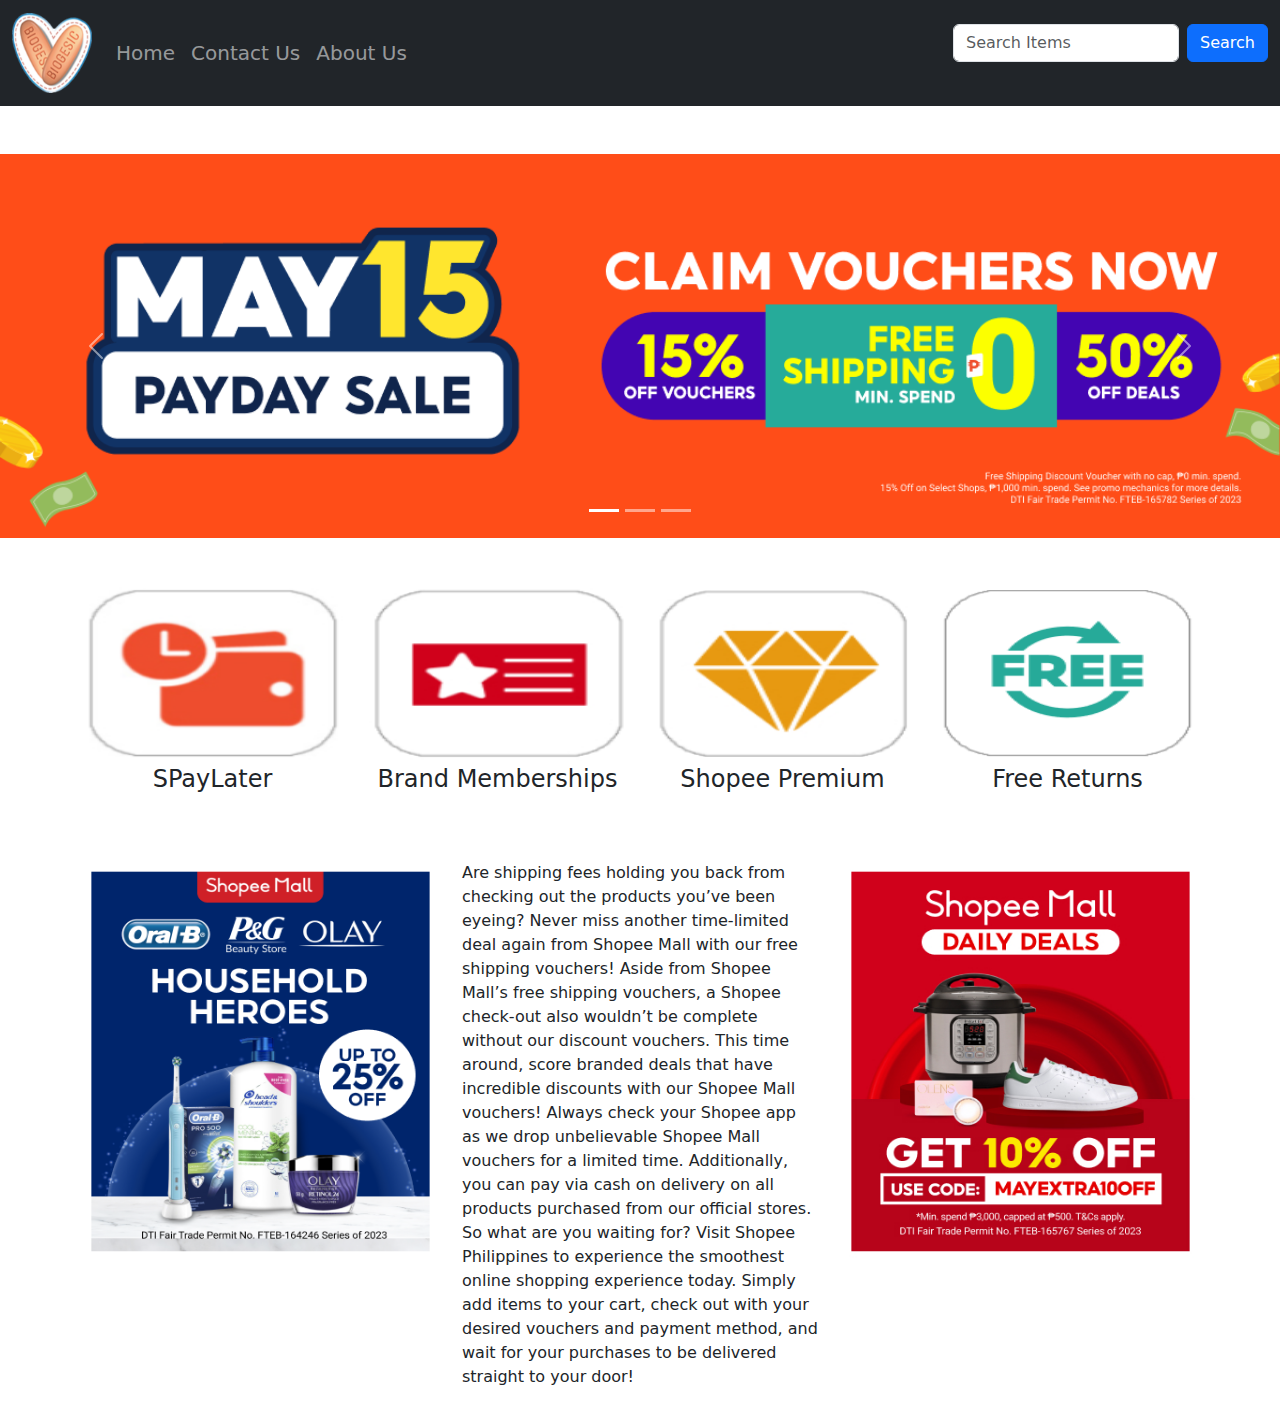
<file: activity/activity/activity.html>
<html lang="en">
<head>
    <meta charset="UTF-8">
    <meta http-equiv="X-UA-Compatible" content="IE=edge">
    <meta name="viewport" content="width=device-width, initial-scale=1.0">
    <link href="https://cdn.jsdelivr.net/npm/bootstrap@5.2.3/dist/css/bootstrap.min.css" rel="stylesheet">
    <link rel="stylesheet" href="https://cdnjs.cloudflare.com/ajax/libs/font-awesome/6.4.0/css/all.min.css" integrity="sha512-iecdLmaskl7CVkqkXNQ/ZH/XLlvWZOJyj7Yy7tcenmpD1ypASozpmT/E0iPtmFIB46ZmdtAc9eNBvH0H/ZpiBw==" crossorigin="anonymous" referrerpolicy="no-referrer" />
    <link rel="stylesheet" href="./css/style.css">
    <link rel="icon" type="image/x-icon" href="./img/logo.png">

    <title>Activity</title>
</head>
<body>

    <nav class="navbar navbar-expand-sm navbar-dark bg-dark">
        <div class="container-fluid">
          <a class="navbar-brand" href="#"><img id="logo" src="img/logo.png"></a>
          <button class="navbar-toggler" type="button" data-bs-toggle="collapse" data-bs-target="#mynavbar">
            <span class="navbar-toggler-icon"></span>
          </button>
          <div class="collapse navbar-collapse" id="mynavbar">
            <ul class="navbar-nav me-auto">
              <li class="nav-item">
                <a class="nav-link" href="/Portfolio-20230513T022856Z-001/Portfolio/home.html">Home</a>
              </li>
              <li class="nav-item">
                <a class="nav-link" href="#">Contact Us</a>
              </li>
              <li class="nav-item">
                <a class="nav-link" href="#">About Us</a>
              </li>
            </ul>
            <form class="d-flex">
              <input class="form-control me-2" type="text" placeholder="Search Items">
              <button class="btn btn-primary" type="button">Search</button>
            </form>
          </div>
        </div>
      </nav>

    <!--<div class="container mt-5">
      <div class="row">
        <div class="col-lg-12">
          <img  class="w-100" src="./img/bg.png" alt="" srcset="">
        </div>
      </div>  
    </div>-->

    <section>
      <!-- Carousel -->
      <div id="documentaries" class="carousel slide" data-bs-ride="carousel">
      
        <!-- Indicators/dots -->
        <div class="carousel-indicators">
          <button type="button" data-bs-target="#documentaries" data-bs-slide-to="0" class="active"></button>
          <button type="button" data-bs-target="#documentaries" data-bs-slide-to="1"></button>
          <button type="button" data-bs-target="#documentaries" data-bs-slide-to="2"></button>
        </div>
      
        <!-- The slideshow/carousel -->
        <div class="carousel-inner mt-5">
          <div class="carousel-item active">
            <img src="img/bg.png" alt="" class="d-block w-100">
          </div>
          <div class="carousel-item">
            <img src="img/bg1.png" alt="" class="d-block w-100">
          </div>
          <div class="carousel-item">
            <img src="img/bg2.png" alt="" class="d-block w-100">
          </div>
        </div>
      
        <!-- Left and right controls/icons -->
        <button class="carousel-control-prev" type="button" data-bs-target="#documentaries" data-bs-slide="prev">
          <span class="carousel-control-prev-icon"></span>
        </button>
        <button class="carousel-control-next" type="button" data-bs-target="#documentaries" data-bs-slide="next">
          <span class="carousel-control-next-icon"></span>
        </button>
      </div>
      </section>

    <!--<div class="container row mt-4 text-center fa-3x ms-5">
        <div class="col-lg-3 col-6">
          <a class="text-decoration-none" href="#">
            <i class="fa-solid fa-star"></i>
            <h6 class="text mt-3 text-dark">Recommended For You</h6>
          </a>
        </div>
        <div class="col-lg-3 col-6">
          <a class="text-decoration-none" href="#">
            <i class="fa-solid fa-cart-shopping"></i>
            <h6 class="text mt-3 text-dark">Features Brand</h6>
          </a>
        </div>
        <div class="col-lg-3 col-6">
          <a class="text-decoration-none" href="#">
            <i class="fa-solid fa-clock"></i>
            <h6 class="text mt-3 text-dark">Payday</h6>
          </a>
        </div>
        <div class="col-lg-3 col-6">
          <a class="text-decoration-none" href="#">
            <i class="fa-solid fa-money-bill-1-wave"></i>
            <h6 class="text mt-3 text-dark">Vouchers</h6>
          </a>
        </div>
    </div>

    <div class="row mt-5 ms-5">
      <div class="col-lg-3 col-3">
        <img class="position-absolute start-0 w-25" src="./img/img1.jpg" alt="">
      </div>
      <div class="col-lg-3 col-3">
        <p class="position-relative start-50 end-50">
          Lorem ipsum dolor sit, amet consectetur adipisicing elit. Ex libero ipsa, expedita debitis dolorum fugiat aut deserunt, alias, pariatur impedit temporibus perferendis ab ullam odit quis error quam eum similique?
        </p>
      </div>
      <div class="col-lg-3 col-3">
        <img class="position-absolute end-0 w-25" src="./img/img2.png" alt="">
      </div>
    </div>-->

    <div class="container">
      <div class="row">
        <div class="col-lg-3 col-6 mt-5">
          <div class="tourist-spots">
            <img src="img/img3.png" alt="" class="w-100">
            <p class="p">SPayLater</p>
          </div>
        </div>
    
        <div class="col-lg-3 col-6 mt-5">
          <div class="tourist-spots">
            <img src="img/img4.png" alt="" class="w-100">
            <p class="p">Brand Memberships</p>
          </div>
        </div>
    
        <div class="col-lg-3 col-6 mt-5">
          <div class="tourist-spots">
            <img src="img/img5.png" alt="" class="w-100">
            <p class="p">Shopee Premium</p>
          </div>
        </div>
    
        <div class="col-lg-3 col-6 mt-5">
          <div class="tourist-spots">
            <img src="img/img6.png" alt="" class="w-100">
            <p class="p">Free Returns</p>
          </div>
        </div>
    
        <div class="container">
          <div class="row">
            <div class="col-lg-4 mt-5">
              <div class="tourist-spots2">
            <img src="img/img2.png" alt="" class="w-100">
          </div>
        </div>
    
        <div class="col-lg-4 mt-5">
              <div class="tourist-spots2">
            <p>
              Are shipping fees holding you back from checking out the products you’ve been eyeing? Never miss another time-limited deal again from Shopee Mall with our free shipping vouchers! Aside from Shopee Mall’s free shipping vouchers, a Shopee check-out also wouldn’t be complete without our discount vouchers. This time around, score branded deals that have incredible discounts with our Shopee Mall vouchers! Always check your Shopee app as we drop unbelievable Shopee Mall vouchers for a limited time. Additionally, you can pay via cash on delivery on all products purchased from our official stores. So what are you waiting for? Visit Shopee Philippines to experience the smoothest online shopping experience today. Simply add items to your cart, check out with your desired vouchers and payment method, and wait for your purchases to be delivered straight to your door!
            </p>
          </div>
        </div>
    
        <div class="col-lg-4 mt-5">
              <div class="tourist-spots2">
            <img src="img/img1.jpg" alt="" class="w-100">
          </div>
        </div>

    <!--<div class="container mt-5">
        <img class="position-absolute start-0" src="./img/img1.jpg" alt="">
        <img class="position-absolute end-0" src="./img/img2.png" alt="">
        <p class="text">
          Lorem ipsum dolor sit amet, consectetur adipisicing elit. Commodi, et alias libero dicta eaque sapiente ipsum soluta pariatur quam vel unde cupiditate molestias laudantium hic temporibus labore. Vitae, obcaecati ipsam.
        </p>
    </div>-->

<script src="https://cdn.jsdelivr.net/npm/bootstrap@5.2.3/dist/js/bootstrap.bundle.min.js"></script>
</body>
</html>
</file>
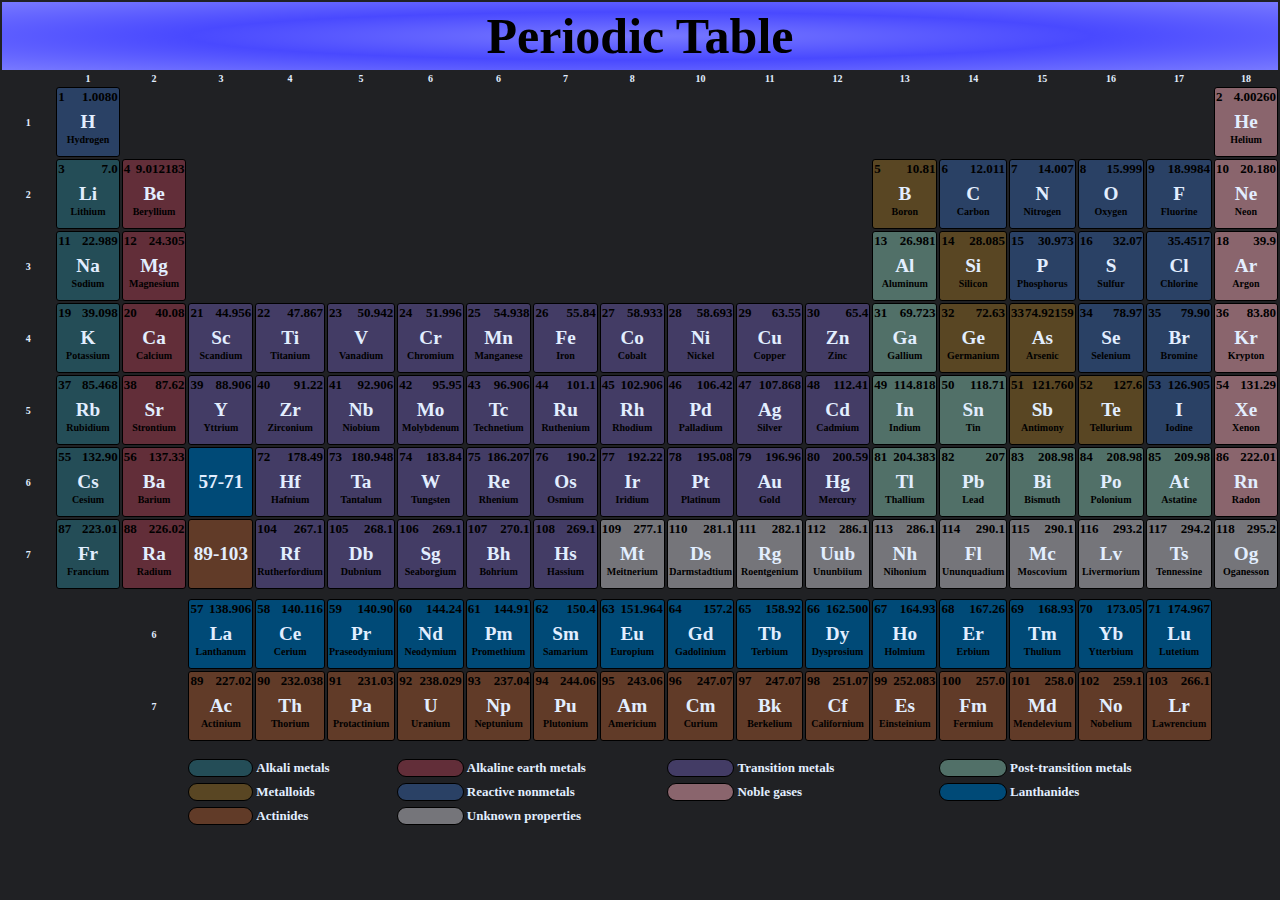
<file: activity/periodic table/periodictable.html>
<!DOCTYPE html>
<html lang="en">
  
<head>
  <meta charset="UTF-8">
  <meta name="viewport" content="width=device-width, initial-scale=1.0">
  <meta http-equiv="X-UA-Compatible" content="ie=edge">
  <link rel="stylesheet" href="./css/style.css">
  <link rel="icon" type="image/x-icon" href="img/logo.png">
  
  <title>Periodic Table</title>
</head>

<body>

   <!--<h1 class="name">Periodic Table</h1>-->
   
  <table>

    <tr>
      <th class="name" colspan="19">Periodic Table</th>
    </tr>

    <tr>
      <td class="noborder"></td>
      <td class="noborder">1</td>
      <td class="noborder">2</td>
      <td class="noborder">3</td>
      <td class="noborder">4</td>
      <td class="noborder">5</td>
      <td class="noborder">6</td>
      <td class="noborder">6</td>
      <td class="noborder">7</td>
      <td class="noborder">8</td>
      <td class="noborder">10</td>
      <td class="noborder">11</td>
      <td class="noborder">12</td>
      <td class="noborder">13</td>
      <td class="noborder">14</td>
      <td class="noborder">15</td>
      <td class="noborder">16</td>
      <td class="noborder">17</td>
      <td class="noborder">18</td>
    </tr>
    
    <tr>
      <td class="noborder">1</td>
      <td class="color_1 text_color"><sub class="an">1</sub><sub class="am">1.0080</sub><br>H<br><sup>Hydrogen</sup></abbr></td>
      <td class="noborder" colspan="16"></td>
      <td class="color_9 text_color"><sub class="an">2</sub><sub class="am">4.00260</sub><br>He<br><sup>Helium</sup></td>
    </tr>
    
    <tr>
       <td class="noborder">2</td>
       <td class="color_2"><sub class="an">3</sub><sub class="am">7.0</sub><br>Li<br><sup>Lithium</sup></td>
       <td class="color_3"><sub class="an">4</sub><sub class="am">9.012183</sub><br>Be<br><sup>Beryllium</sup></td>
       <td colspan="10" class="noborder"></td>
       <td class="color_6"><sub class="an">5</sub><sub class="am">10.81</sub><br>B<br><sup>Boron</sup></td>
       <td class="color_1"><sub class="an">6</sub><sub class="am">12.011</sub><br>C<br><sup>Carbon</sup></td>
       <td class="color_1 text_color"><sub class="an">7</sub><sub class="am">14.007</sub><br>N<br><sup>Nitrogen</sup></td>
       <td class="color_1 text_color  "><sub class="an">8</sub><sub class="am">15.999</sub><br>O<br><sup>Oxygen</sup></td>
       <td class="color_1 text_color"><sub class="an">9</sub><sub class="am">18.9984</sub><br>F<br><sup>Fluorine</sup></td>
       <td class="color_9 text_color"><sub class="an">10</sub><sub class="am">20.180</sub><br>Ne<br><sup>Neon</sup></td>
    </tr>
    
    <tr>
      <td class="noborder">3</td>
      <td class="color_2"><sub class="an">11</sub><sub class="am">22.989</sub><br>Na<br><sup>Sodium</sup></td>
      <td class="color_3"><sub class="an">12</sub><sub class="am">24.305</sub><br>Mg<br><sup>Magnesium</sup></td>
      <td colspan="10" class="noborder"></td>
      <td class="color_7"><sub class="an">13</sub><sub class="am">26.981</sub><br>Al<br><sup>Aluminum</sup></td>
      <td class="color_6"><sub class="an">14</sub><sub class="am">28.085</sub><br>Si<br><sup>Silicon</sup></td>
      <td class="color_1"><sub class="an">15</sub><sub class="am">30.973</sub><br>P<br><sup>Phosphorus</sup></td>
      <td class="color_1"><sub class="an">16</sub><sub class="am">32.07</sub><br>S<br><sup>Sulfur</sup></td>
      <td class="color_1 text_color"><sub class="am">17</sub><sub class="am">35.45</sub><br>Cl<br><sup>Chlorine</sup></td>
      <td class="color_9 text_color"><sub class="an">18</sub><sub class="am">39.9</sub><br>Ar<br><sup>Argon</sup></td>
    </tr>
    
    <tr>
      <td class="noborder">4</td>
      <td class="color_2"><sub class="an">19</sub><sub class="am">39.098</sub><br>K<br><sup>Potassium</sup></td>
      <td class="color_3"><sub class="an">20</sub><sub class="am">40.08</sub><br>Ca<br><sup>Calcium</sup></td>
      <td class="color_4"><sub class="an">21</sub><sub class="am">44.956</sub><br>Sc<br><sup>Scandium</sup></td>
      <td class="color_4"><sub class="an">22</sub><sub class="am">47.867</sub><br>Ti<br><sup>Titanium</sup></td>
      <td class="color_4"><sub class="an">23</sub><sub class="am">50.942</sub><br>V<br><sup>Vanadium</sup></td>
      <td class="color_4"><sub class="an">24</sub><sub class="am">51.996</sub><br>Cr<br><sup>Chromium</sup></td>
      <td class="color_4"><sub class="an">25</sub><sub class="am">54.938</sub><br>Mn<br><sup>Manganese</sup></td>
      <td class="color_4"><sub class="an">26</sub><sub class="am">55.84</sub><br>Fe<br><sup>Iron</sup></td>
      <td class="color_4"><sub class="an">27</sub><sub class="am">58.933</sub><br>Co<br><sup>Cobalt</sup></td>
      <td class="color_4"><sub class="an">28</sub><sub class="am">58.693</sub><br>Ni<br><sup>Nickel</sup></td>
      <td class="color_4"><sub class="an">29</sub><sub class="am">63.55</sub><br>Cu<br><sup>Copper</sup></td>
      <td class="color_4" ><sub class="an">30</sub><sub class="am">65.4</sub><br>Zn<br><sup>Zinc</sup></td>
      <td class="color_7 text_color_2"><sub class="an">31</sub><sub class="am">69.723</sub><br>Ga<br><sup>Gallium</sup></td>
      <td class="color_6"><sub class="an">32</sub><sub class="am">72.63</sub><br>Ge<br><sup>Germanium</sup></td>
      <td class="color_6"><sub class="an">33</sub><sub class="am">74.92159</sub><br>As<br><sup>Arsenic</sup></td>
      <td class="color_1"><sub class="an">34</sub><sub class="am">78.97</sub><br>Se<br><sup>Selenium</sup></td>
      <td class="color_1 text_color_2"><sub class="an">35</sub><sub class="am">79.90</sub><br>Br<br><sup>Bromine</sup></td>
      <td class="color_9 text_color"><sub class="an">36</sub><sub class="am">83.80</sub><br>Kr<br><sup>Krypton</sup></td>
    </tr>
    
    <tr>
      <td class="noborder">5</td>
      <td class="color_2"><sub class="an">37</sub><sub class="am">85.468</sub><br>Rb<br><sup>Rubidium</sup></td>
      <td class="color_3"><sub class="an">38</sub><sub class="am">87.62</sub><br>Sr<br><sup>Strontium</sup></td>
      <td class="color_4"><sub class="an">39</sub><sub class="am">88.906</sub><br>Y<br><sup>Yttrium</sup></td>
      <td class="color_4"><sub class="an">40</sub><sub class="am">91.22</sub><br>Zr<br><sup>Zirconium</sup></td>
      <td class="color_4"><sub class="an">41</sub><sub class="am">92.906</sub><br>Nb<br><sup>Niobium</sup></td>
      <td class="color_4"><sub class="an">42</sub><sub class="am">95.95</sub><br>Mo<br><sup>Molybdenum</sup></td>
      <td class="color_4 text_color_1"><sub class="an">43</sub><sub class="am">96.906</sub><br>Tc<br><sup>Technetium</sup></td>
      <td class="color_4"><sub class="an">44</sub><sub class="am">101.1</sub><br>Ru<br><sup>Ruthenium</sup></td>
      <td class="color_4"><sub class="an">45</sub><sub class="am">102.906</sub><br>Rh<br><sup>Rhodium</sup></td>
      <td class="color_4"><sub class="an">46</sub><sub class="am">106.42</sub><br>Pd<br><sup>Palladium</sup></td>
      <td class="color_4"><sub class="an">47</sub><sub class="am">107.868</sub><br>Ag<br><sup>Silver</sup></td>
      <td class="color_4"><sub class="an">48</sub><sub class="am">112.41</sub><br>Cd<br><sup>Cadmium</sup></td>
      <td class="color_7"><sub class="an">49</sub><sub class="am">114.818</sub><br>In<br><sup>Indium</sup></td>
      <td class="color_7"><sub class="an">50</sub><sub class="am">118.71</sub><br>Sn<br><sup>Tin</sup></td>
      <td class="color_6"><sub class="an">51</sub><sub class="am">121.760</sub><br>Sb<br><sup>Antimony</sup></td>
      <td class="color_6"><sub class="an">52</sub><sub class="am">127.6</sub><br>Te<br><sup>Tellurium</sup></td>
      <td class="color_1"><sub class="an">53</sub><sub class="am">126.905</sub><br>I<br><sup>Iodine</sup></td>
      <td class="color_9 text_color"><sub class="an">54</sub><sub class="am">131.29</sub><br>Xe<br><sup>Xenon</sup></td>
    </tr>
    
    <tr>
      <td class="noborder">6</td>
      <td class="color_2 text_color_2"><sub class="an">55</sub><sub class="am">132.90</sub><br>Cs<br><sup>Cesium</sup></td>
      <td class="color_3"><sub class="an">56</sub><sub class="am">137.33</sub><br>Ba<br><sup>Barium</sup></td>
      <td class="color_5">57-71</td>
      <td class="color_4"><sub class="an">72</sub><sub class="am">178.49</sub><br>Hf<br><sup>Hafnium</sup></td>
      <td class="color_4"><sub class="an">73</sub><sub class="am">180.948</sub><br>Ta<br><sup>Tantalum</sup></td>
      <td class="color_4"><sub class="an">74</sub><sub class="am">183.84</sub><br>W<br><sup>Tungsten</sup></td>
      <td class="color_4"><sub class="an">75</sub><sub class="am">186.207</sub><br>Re<br><sup>Rhenium</sup></td>
      <td class="color_4"><sub class="an">76</sub><sub class="am">190.2</sub><br>Os<br><sup>Osmium</sup></td>
      <td class="color_4"><sub class="an">77</sub><sub class="am">192.22</sub><br>Ir<br><sup>Iridium</sup></td>
      <td class="color_4"><sub class="an">78</sub><sub class="am">195.08</sub><br>Pt<br><sup>Platinum</sup></td>
      <td class="color_4"><sub class="an">79</sub><sub class="am">196.96</sub><br>Au<br><sup>Gold</sup></td>
      <td class="color_4 text_color_2"><sub class="an">80</sub><sub class="am">200.59</sub><br>Hg<br><sup>Mercury</sup></td>
      <td class="color_7"><sub class="an">81</sub><sub class="am">204.383</sub><br>Tl<br><sup>Thallium</sup></td>
      <td class="color_7"><sub class="an">82</sub><sub class="am">207</sub><br>Pb<br><sup>Lead</sup></td>
      <td class="color_7"><sub class="an">83</sub><sub class="am">208.98</sub><br>Bi<br><sup>Bismuth</sup></td>
      <td class="color_7"><sub class="an">84</sub><sub class="am">208.98</sub><br>Po<br><sup>Polonium</sup></td>
      <td class="color_7"><sub class="an">85</sub><sub class="am">209.98</sub><br>At<br><sup>Astatine</sup></td>
      <td class="color_9 text_color"><sub class="an">86</sub><sub class="am">222.01</sub><br>Rn<br><sup>Radon</sup></td>
    </tr>
    
    <tr>
      <td class="noborder">7</td>
      <td class="color_2 text_color_2"><sub class="an">87</sub><sub class="am">223.01</sub><br>Fr<br><sup>Francium</sup></td>
      <td class="color_3"><sub class="an">88</sub><sub class="am">226.02</sub><br>Ra<br><sup>Radium</sup></td>
      <td class="color_10">89-103</td>
      <td class="color_4 text_color_1"><sub class="an">104</sub><sub class="am">267.1</sub><br>Rf<br><sup>Rutherfordium</sup></td>
      <td class="color_4 text_color_1"><sub class="an">105</sub><sub class="am">268.1</sub><br>Db<br><sup>Dubnium</sup></td>
      <td class="color_4 text_color_1"><sub class="an">106</sub><sub class="am">269.1</sub><br>Sg<br><sup>Seaborgium</sup></td>
      <td class="color_4 text_color_1"><sub class="an">107</sub><sub class="am">270.1</sub><br>Bh<br><sup>Bohrium</sup></td>
      <td class="color_4 text_color_1"><sub class="an">108</sub><sub class="am">269.1</sub><br>Hs<br><sup>Hassium</sup></td>
      <td class="color_8 text_color_1"><sub class="an">109</sub><sub class="am">277.1</sub><br>Mt<br><sup>Meitnerium</sup></td>
      <td class="color_8 text_color_1"><sub class="an">110</sub><sub class="am">281.1</sub><br>Ds<br><sup>Darmstadtium</sup></td>
      <td class="color_8 text_color_1"><sub class="an">111</sub><sub class="am">282.1</sub><br>Rg<br><sup>Roentgenium</sup></td>
      <td class="color_8 text_color_1"><sub class="an">112</sub><sub class="am">286.1</sub><br>Uub<br><sup>Ununbiium</sup></td>
      <td class="color_8 text_color_1"><sub class="an">113</sub><sub class="am">286.1</sub><br>Nh<br><sup>Nihonium</sup></td>
      <td class="color_8 text_color_1"><sub class="an">114</sub><sub class="am">290.1</sub><br>Fl<br><sup>Ununquadium</sup></td>
      <td class="color_8 text_color_1"><sub class="an">115</sub><sub class="am">290.1</sub><br>Mc<br><sup>Moscovium</sup></td>
      <td class="color_8 text_color_1"><sub class="an">116</sub><sub class="am">293.2</sub><br>Lv<br><sup>Livermorium</sup></td>
      <td class="color_8 text_color_1"><sub class="an">117</sub><sub class="am">294.2</sub><br>Ts<br><sup>Tennessine</sup></td>
      <td class="color_8 text_color_1"><sub class="an">118</sub><sub class="am">295.2</sub><br>Og<br><sup>Oganesson</sup></td>
    </tr>
    
    <tr>
      <td class="noborder"></td>
    </tr>
    <tr>
      <td class="noborder"></td>
    </tr>
    
    <tr>
      <td class="noborder" colspan="2"></td>
      <td class="noborder">6</td>
      <td class="color_5"><sub class="an">57</sub><sub class="am">138.906</sub><br>La<br><sup>Lanthanum</sup></td>
      <td class="color_5"><sub class="an">58</sub><sub class="am">140.116</sub><br>Ce<br><sup>Cerium</sup></td>
      <td class="color_5"><sub class="an">59</sub><sub class="am">140.90</sub><br>Pr<br><sup>Praseodymium</sup></td>
      <td class="color_5"><sub class="an">60</sub><sub class="am">144.24</sub><br>Nd<br><sup>Neodymium</sup></td>
      <td class="color_5 text_color_1"><sub class="an">61</sub><sub class="am">144.91</sub><br>Pm<br><sup>Promethium</sup></td>
      <td class="color_5"><sub class="an">62</sub><sub class="am">150.4</sub><br>Sm<br><sup>Samarium</sup></td>
      <td class="color_5"><sub class="an">63</sub><sub class="am">151.964</sub><br>Eu<br><sup>Europium</sup></td>
      <td class="color_5"><sub class="an">64</sub><sub class="am">157.2</sub><br>Gd<br><sup>Gadolinium</sup></td>
      <td class="color_5"><sub class="an">65</sub><sub class="am">158.92</sub><br>Tb<br><sup>Terbium</sup></td>
      <td class="color_5"><sub class="an">66</sub><sub class="am">162.500</sub><br>Dy<br><sup>Dysprosium</sup></td>
      <td class="color_5"><sub class="an">67</sub><sub class="am">164.93</sub><br>Ho<br><sup>Holmium</sup></td>
      <td class="color_5"><sub class="an">68</sub><sub class="am">167.26</sub><br>Er<br><sup>Erbium</sup></td>
      <td class="color_5"><sub class="an">69</sub><sub class="am">168.93</sub><br>Tm<br><sup>Thulium</sup></td>
      <td class="color_5"><sub class="an">70</sub><sub class="am">173.05</sub><br>Yb<br><sup>Ytterbium</sup></td>
      <td class="color_5"><sub class="an">71</sub><sub class="am">174.967</sub><br>Lu<br><sup>Lutetium</sup></td>
    </tr>
    
    <tr>
      <td class="noborder" colspan="2"></td>
      <td class="noborder">7</td>
      <td class="color_10"><sub class="an">89</sub><sub class="am">227.02</sub><br>Ac<br><sup>Actinium</sup></td>
      <td class="color_10"><sub class="an">90</sub><sub class="am">232.038</sub><br>Th<br><sup>Thorium</sup></td>
      <td class="color_10"><sub class="an">91</sub><sub class="am">231.03</sub><br>Pa<br><sup>Protactinium</sup></td>
      <td class="color_10"><sub class="an">92</sub><sub class="am">238.029</sub><br>U<br><sup>Uranium</sup></td>
      <td class="color_10 text_color_1"><sub class="an">93</sub><sub class="am">237.04</sub><br>Np<br><sup>Neptunium</sup></td>
      <td class="color_10 text_color_1"><sub class="an">94</sub><sub class="am">244.06</sub><br>Pu<br><sup>Plutonium</sup></td>
      <td class="color_10 text_color_1"><sub class="an">95</sub><sub class="am">243.06</sub><br>Am<br><sup>Americium</sup></td>
      <td class="color_10 text_color_1"><sub class="an">96</sub><sub class="am">247.07</sub><br>Cm<br><sup>Curium</sup></td>
      <td class="color_10 text_color_1"><sub class="an">97</sub><sub class="am">247.07</sub><br>Bk<br><sup>Berkelium</sup></td>
      <td class="color_10 text_color_1"><sub class="an">98</sub><sub class="am">251.07</sub><br>Cf<br><sup>Californium</sup></td>
      <td class="color_10 text_color_1"><sub class="an">99</sub><sub class="am">252.083</sub><br>Es<br><sup>Einsteinium</sup></td>
      <td class="color_10 text_color_1"><sub class="an">100</sub><sub class="am">257.0</sub><br>Fm<br><sup>Fermium</sup></td>
      <td class="color_10 text_color_1"><sub class="an">101</sub><sub class="am">258.0</sub><br>Md<br><sup>Mendelevium</sup></td>
      <td class="color_10 text_color_1"><sub class="an">102</sub><sub class="am">259.1</sub><br>No<br><sup>Nobelium</sup></td>
      <td class="color_10 text_color_1"><sub class="an">103</sub><sub class="am">266.1</sub><br>Lr<br><sup>Lawrencium</sup></td>
    </tr>

    <tr>
      <td class="noborder"></td>
    </tr>
    
    <tr>
      <td class="noborder"></td>
    </tr>

    <tr>
      <td class="noborder"></td>
    </tr>

    <tr>
      <td class="noborder"></td>
    </tr>
    
    <tr>
        <td colspan="3" class="noborder"></td>
        <td class="box c1"></td>
        <td class="colors_mean" colspan="2"><!--<a href="#">Alkali metals</a>-->Alkali metals</td>
        <!--<td class="noborder"></td>-->
        <td class="box c2"></td>
        <td class="colors_mean" colspan="3"><!--<a href="#">Alkaline earth metals</a>-->Alkaline earth metals</td>
        <td class="box c3"></td>
        <td class="colors_mean" colspan="3">Transition metals</td>
        <td class="box c4"></td>
        <td class="colors_mean" colspan="3">Post-transition metals</td>
    </tr>

    <tr>
      <td class="noborder"></td>
    </tr>

    <tr>
      <td colspan="3" class="noborder"></td>
      <td class="box c5"></td>
      <td class="colors_mean" colspan="2">Metalloids</td>
      <td class="box c6"></td>
      <td class="colors_mean" colspan="3">Reactive nonmetals</td>
      <td class="box c7"></td>
      <td class="colors_mean" colspan="3">Noble gases</td>
      <td class="box c8"></td>
      <td class="colors_mean" colspan="3">Lanthanides</td>
    </tr>

    <tr>
      <td class="noborder"></td>
    </tr>

    <tr>
      <td colspan="3" class="noborder"></td>
      <td class="box c9"></td>
      <td class="colors_mean" colspan="2">Actinides</td>
      <td class="box c10"></td>
      <td class="colors_mean" colspan="3">Unknown properties</td>
    </tr>
      
    </table>
    
  </table>
  
</body>

</html>
</file>
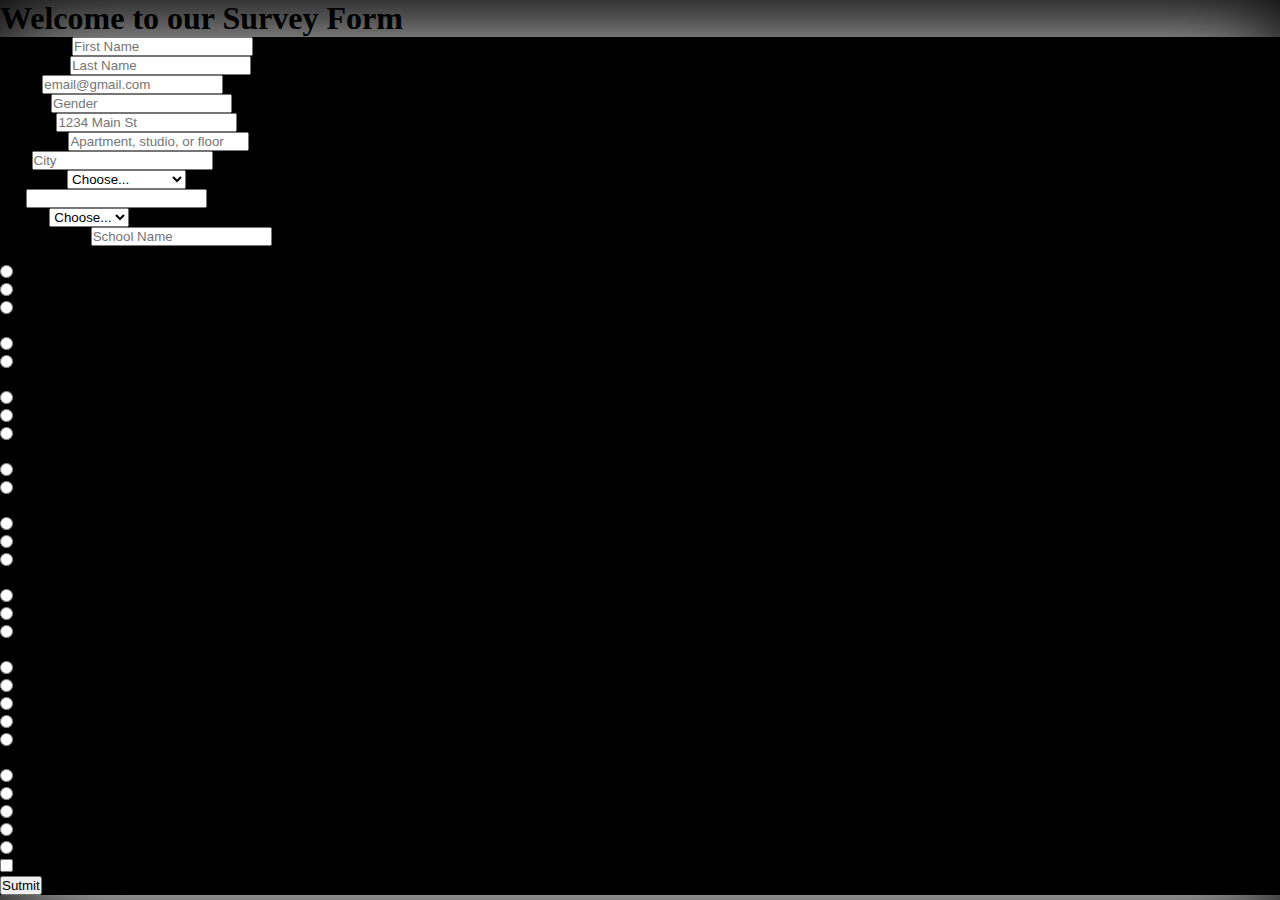
<file: activity/survey form/surveyform.html>
<!doctype html>
<html lang="en">
  <head>
    <meta charset="utf-8">
    <meta name="viewport" content="width=device-width, initial-scale=1">
    <link href="https://cdn.jsdelivr.net/npm/bootstrap@5.1.3/dist/css/bootstrap.min.css" rel="stylesheet" integrity="sha384-1BmE4kWBq78iYhFldvKuhfTAU6auU8tT94WrHftjDbrCEXSU1oBoqyl2QvZ6jIW3" crossorigin="anonymous">
    <link rel="icon" type="image/x-icon" href="img/logo.png">
    <link rel="stylesheet" href="css/style.css">
    <title>Survey Form</title>
  </head>
  <body>
   <div class="container-fluid bg-dark text-light py-3">
       <header class="text-center">
           <h1 class="display-6">Welcome to our Survey Form</h1>
       </header>
   </div>
   <section class="container my-2 bg-dark w-50 text-light p-2">
    <form class="row g-3 p-3">
        <div class="col-md-6">
            <label for="validationDefault01" class="form-label">First name</label>
            <input type="text" class="form-control" id="validationDefault01" placeholder="First Name" required>
          </div>
          <div class="col-md-6">
            <label for="validationDefault02" class="form-label">Last name</label>
            <input type="text" class="form-control" id="validationDefault02" placeholder="Last Name" required>
          </div>
        <div class="col-md-6">
          <label for="inputEmail4" class="form-label">Email</label>
          <input type="email" class="form-control" id="inputEmail4" placeholder="email@gmail.com">
        </div>
        <div class="col-md-6">
            <label for="browser" class="form-label">Gender</label>
            <input class="form-control" list="browsers" name="browser" id="browser" placeholder="Gender">
            <datalist id="browsers">
                <option value="Male">
                 <option value="Female">
                <option value="Other">
            </datalist>
            <!--<label for="inputState" class="form-label">Gender</label>
            <select id="inputState" class="form-select">
              <option selected>Choose...</option>
              <option>Male</option>
              <option>Female</option>
              <option>Other</option>
            </select>-->
        </div>
        <!--<div class="col-md-6">
          <label for="inputPassword4" class="form-label">Password</label>
          <input type="password" class="form-control" id="inputPassword4" placeholder="Password" required>
        </div>-->
        <div class="col-12">
          <label for="inputAddress" class="form-label">Address</label>
          <input type="text" class="form-control" id="inputAddress" placeholder="1234 Main St">
        </div>
        <div class="col-12">
          <label for="inputAddress2" class="form-label">Address 2</label>
          <input type="text" class="form-control" id="inputAddress2" placeholder="Apartment, studio, or floor">
        </div>
        <div class="col-md-6">
          <label for="inputCity" class="form-label">City</label>
          <input type="text" class="form-control" id="inputCity" placeholder="City">
        </div>
        <div class="col-md-4">
          <label for="inputState" class="form-label">Provinces</label>
          <select id="inputState" class="form-select">
            <option selected>Choose...</option>
            <option>Aklan</option>
            <option>Albay</option>
            <option>Aurora</option>
            <option>Bataan</option>
            <option>Batanes</option>
            <option>Batangas</option>
            <option>Benguet</option>
            <option>Biliran</option>
            <option>Bohol</option>
            <option>Bukidnon</option>
            <option>Bulacan</option>
            <option>Catanduanes</option>
            <option>Cavite</option>
            <option>Cebu</option>
            <option>Davao del Norte</option>
            <option>Isabela</option>
            <option>Laguna</option>
            <option>Manila</option>
            <option>Marinduque</option>
            <option>Nueva Ecija</option>
            <option>Pampanga</option>
            <option>Pangasinan</option>
            <option>Quezon</option>
            <option>Rizal</option>
          </select>
        </div>
        <div class="col-md-2">
          <label for="inputZip" class="form-label">Zip</label>
          <input type="text" class="form-control" id="inputZip">
        </div>
        <div class="col-md-6">
            <label for="inputState" class="form-label">Course</label>
            <select id="inputState" class="form-select">
              <option selected>Choose...</option>
              <option>BEEd</option>
              <option>BSEd</option>
              <option>BSHM</option>
              <option>BSIT</option>
            </select>
        </div>
        <div class="col-md-6">
            <label for="validationDefault01" class="form-label">School Name</label>
            <input type="text" class="form-control" id="validationDefault01" placeholder="School Name" required>
        </div>
        <div class="col-md-12">
            <label for="inputState" class="form-label">Which age group do you belong to?</label>
            <div class="form-check">
                <input type="radio" class="form-check-input" id="radio1" name="optradio" value="option1">Under 17
                <label class="form-check-label" for="radio1"></label>
            </div>
            <div class="form-check">
                <input type="radio" class="form-check-input" id="radio2" name="optradio" value="option2">18-21
                <label class="form-check-label" for="radio2"></label>
            </div>
            <div class="form-check">
                <input type="radio" class="form-check-input" id="radio3" name="optradio" value="option3">22-29
                <label class="form-check-label" for="radio3"></label>
            </div>
        </div>
        <div class="col-md-12">
            <label for="inputState" class="form-label">Are you satisfied in your internet connetion range?</label>
            <div class="form-check">
                <input type="radio" class="form-check-input" id="radio1" name="optradio1" value="option1">Yes
                <label class="form-check-label" for="radio1"></label>
            </div>
            <div class="form-check">
                <input type="radio" class="form-check-input" id="radio2" name="optradio1" value="option2">No
                <label class="form-check-label" for="radio2"></label>
            </div>
        </div>
        <div class="col-md-12">
            <label for="inputState" class="form-label">In this generation is it really need to have a internet connection?</label>
            <div class="form-check">
                <input type="radio" class="form-check-input" id="radio1" name="optradio2" value="option1">Yes
                <label class="form-check-label" for="radio1"></label>
            </div>
            <div class="form-check">
                <input type="radio" class="form-check-input" id="radio2" name="optradio2" value="option2">No
                <label class="form-check-label" for="radio2"></label>
            </div>
            <div class="form-check">
                <input type="radio" class="form-check-input" id="radio3" name="optradio2" value="option3">Maybe
                <label class="form-check-label" for="radio3"></label>
            </div>
        </div>
        <div class="col-md-12">
            <label for="inputState" class="form-label">Has internet use led to decrease in socialization?</label>
            <div class="form-check">
                <input type="radio" class="form-check-input" id="radio1" name="optradio3" value="option1">True
                <label class="form-check-label" for="radio1"></label>
            </div>
            <div class="form-check">
                <input type="radio" class="form-check-input" id="radio2" name="optradio3" value="option2">False
                <label class="form-check-label" for="radio2"></label>
            </div>
        </div>
        <div class="col-md-12">
            <label for="inputState" class="form-label">Has internet use led to loss of friends?</label>
            <div class="form-check">
                <input type="radio" class="form-check-input" id="radio1" name="optradio4" value="option1">Yes
                <label class="form-check-label" for="radio1"></label>
            </div>
            <div class="form-check">
                <input type="radio" class="form-check-input" id="radio2" name="optradio4" value="option2">No
                <label class="form-check-label" for="radio2"></label>
            </div>
            <div class="form-check">
                <input type="radio" class="form-check-input" id="radio3" name="optradio4" value="option3">Maybe
                <label class="form-check-label" for="radio3"></label>
            </div>
        </div>
        <div class="col-md-12">
            <label for="inputState" class="form-label">Do you skip meals just to have some fun doing things in internet?</label>
            <div class="form-check">
                <input type="radio" class="form-check-input" id="radio1" name="optradio5" value="option1">Yes
                <label class="form-check-label" for="radio1"></label>
            </div>
            <div class="form-check">
                <input type="radio" class="form-check-input" id="radio2" name="optradio5" value="option2">No
                <label class="form-check-label" for="radio2"></label>
            </div>
            <div class="form-check">
                <input type="radio" class="form-check-input" id="radio3" name="optradio5" value="option3">Sometimes
                <label class="form-check-label" for="radio3"></label>
            </div>
        </div>
        <div class="col-md-12">
            <label for="inputState" class="form-label">How often or how long do you use the internet per day?</label>
            <div class="form-check">
                <input type="radio" class="form-check-input" id="radio1" name="optradio6" value="option1">Up to one hour
                <label class="form-check-label" for="radio1"></label>
            </div>
            <div class="form-check">
                <input type="radio" class="form-check-input" id="radio2" name="optradio6" value="option2">1-3 hours
                <label class="form-check-label" for="radio2"></label>
            </div>
            <div class="form-check">
                <input type="radio" class="form-check-input" id="radio3" name="optradio6" value="option3">3-5 hours
                <label class="form-check-label" for="radio3"></label>
            </div>
            <div class="form-check">
                <input type="radio" class="form-check-input" id="radio4" name="optradio6" value="option4">5-12 hours
                <label class="form-check-label" for="radio4"></label>
            </div>
            <div class="form-check">
                <input type="radio" class="form-check-input" id="radio5" name="optradio6" value="option5">24 hours
                <label class="form-check-label" for="radio5"></label>
            </div>
        </div>  
        <div class="col-md-12">
            <label for="inputState" class="form-label">What is your primary occupation?</label>
            <div class="form-check">
                <input type="radio" class="form-check-input" id="radio1" name="optradio7" value="option1">Full-time employment
                <label class="form-check-label" for="radio1"></label>
            </div>
            <div class="form-check">
                <input type="radio" class="form-check-input" id="radio2" name="optradio7" value="option2">Part-time employment
                <label class="form-check-label" for="radio2"></label>
            </div>
            <div class="form-check">
                <input type="radio" class="form-check-input" id="radio3" name="optradio7" value="option3">Student
                <label class="form-check-label" for="radio3"></label>
            </div>
            <div class="form-check">
                <input type="radio" class="form-check-input" id="radio4" name="optradio7" value="option4">Self employed
                <label class="form-check-label" for="radio4"></label>
            </div>
            <div class="form-check">
                <input type="radio" class="form-check-input" id="radio5" name="optradio7" value="option5">Unemployed
                <label class="form-check-label" for="radio5"></label>
            </div>
        </div>
        <div class="col-12">
          <div class="form-check">
            <input class="form-check-input" type="checkbox" id="gridCheck">
            <label class="form-check-label" for="gridCheck">
              Check me out
            </label>
          </div>
        </div>
        <div class="col-12">
          <button type="next" class="btn btn-primary"><a href="/activity/survey form/question.html/"></a>Sutmit</button>
        </div>
      </form>
   </section>
  </body>
</html>
</file>
<file: activity/activity/css/style.css>
.text{
    text-align: center;
    justify-content: center;
    text-decoration: none;
}

#mynavbar{
    font-size: 20px;
}

#logo{
	width: 80px;
	height: 80px;
}

.tourist-spots img {
	height: 175px;
}

.p{
    font-size: x-large;
    text-align: center;
}

.tourist-spots2 img{
	height: 400px;
}

.mt-2 {
	margin-top: 2;
}
</file>
<file: activity/periodic table/css/style.css>
*{
  margin: 0;
}
body{
 background-color: #202124; 
}/*
table{
  width: 100%;
  background-color: #FFFFFF;
}*/
table{
  background-color: #202124;
}
.name{
  text-align: center;
  background-image: radial-gradient(#7879FF, #4949FF, #7879FF);
  padding: 5px;
  font-size: 50px;
}
.table_colors{
  justify-content: center;
}
td{
  width: 5vw;
  border: 1px solid black;
  text-align: center;
  border-radius: 3px;
  font-weight: bold;
  font-size: larger;
  color: #E2EEFF;
}
.noborder{
  border: none;
  font-size: x-small;
}
sub{
  font-size: small;
  color: black;
}
sup{
  font-size: x-small;
  color: black;
}
.an{
  float: left;
  font-size: small;
}
.am{
  float: right;
}
.box{
  border-radius: 60px;
}
.colors_mean{
  font-size: small;
  border: none;
  text-align: left;
  cursor: pointer;
}
.color_1{
  background-color: #2A4165;
}
.color_2{
  background-color: #244D57;
}
.color_3{
  background-color: #622E39;
}
.color_4{
  background-color: #433C65;  
}
.color_5{
  background-color: #004A77;
}
.color_6{
  background-color: #594623;
}
.color_7{
background-color: #517068;
}
.color_8{
  background-color: #75757A;
}
.color_9{
  background-color: #8A656D;
}
.color_10{
  background-color: #613B28;
}
/*
.text_color{
  color: #148335;
}
.text_color_1{
  color: #d1303e;
}
.text_color_2{
  color: #242ef0;  
}*/
a:link{
  text-decoration: cone;
  color: #E2EEFF;
}
a:link:hover{
  text-decoration: underline;
  color: rgb(8, 156, 214);
}
.c1{
  background-color: #244D57;
}
.c2{
  background-color: #622E39;
}
.c3{
  background-color: #433C65;
}
.c4{
  background-color:  #517068;
}
.c5{
  background-color: #594623;
}
.c6{
  background-color: #2A4165;
}
.c7{
  background-color: #8A656D;
}
.c8{
  background-color: #004A77;
}
.c9{
  background-color: #613B28;
}
.c10{
  background-color: #75757A;
}
</file>
<file: activity/survey form/css/style.css>
*{
    box-sizing: border-box;
    margin: 0;
    padding: 0;
}
body{
    background-color: black;
    background-attachment: fixed;
}
form{
    box-shadow: 2px 6px 100px #ffffff;
}
</file>
